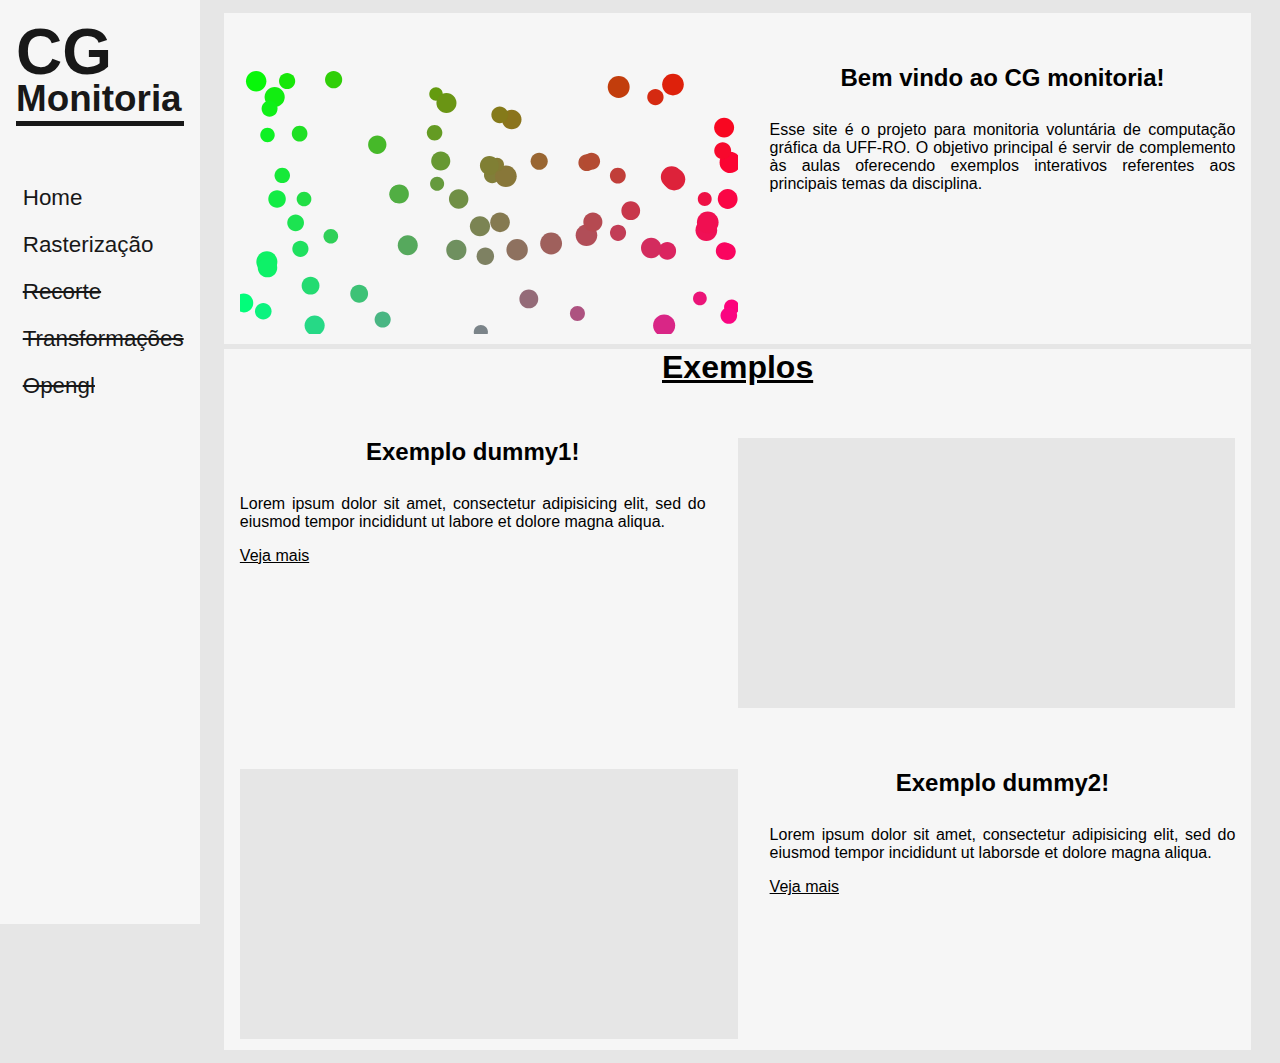
<file: index.html>
<!DOCTYPE html>
<html lang="pt" dir="ltr">
    <head>
        <script src="./p5/p5.js"></script>
        <script src="./p5/p5.dom.min.js"></script>
        <script src="./p5/p5.sound.min.js"></script>
        <meta charset="utf-8">
        <title>Home - CG monitoria</title>
        <link rel="stylesheet" href="./css/base.css">
    </head>
    <body>
        <!-- Lateral -->
        <div id="barra-lateral">
            <div class="titulo">
                <h1>CG</h1>
                <h3>Monitoria</h3>
            </div>
            <hr>
            <ul>
                <li><a href="./index.html">Home</a></li>
                <li class="submenu rasterizacao">
                    <a class="path" href="./rasterizacao.html">Rasterização</a>
                    <ul>
                        <li><p>Retas</p></li>
                        <li><p>Circunferências</p></li>
                        <li><p>Triangulos</p></li>
                        <li><p>Curvas</p></li>
                    </ul>
                </li>
                <li><p>Recorte</p></li>
                <li><p>Transformações</p></li>
                <li><p>Opengl</p></li>
            </ul>
        </div>
        <!-- Centro -->
        <div id="principal">
            <div id="conteudo">
                <div class="bloco">
                    <div id="canvasEsfera" class="canvasHolder left"></div>
                    <h3>Bem vindo ao CG monitoria!</h3>
                    <p>Esse site é o projeto para monitoria voluntária de computação gráfica da UFF-RO.
                    O objetivo principal é servir de complemento às aulas oferecendo exemplos interativos referentes aos principais temas da disciplina.</p>
                </div>
                <hr>
                <h2>Exemplos</h2>
                <div class="bloco">
                    <div id="canvas2" class="canvasHolder  right"></div>
                    <h3>Exemplo dummy1!</h3>
                    <p>Lorem ipsum dolor sit amet, consectetur adipisicing elit, sed do eiusmod tempor incididunt ut labore et dolore magna aliqua.</p>
                    <a href="#">Veja mais</a>
                </div>
                <div class="bloco">
                    <div id="canvas3" class="canvasHolder left" ></div>
                    <h3>Exemplo dummy2!</h3>
                    <p>Lorem ipsum dolor sit amet, consectetur adipisicing elit, sed do eiusmod tempor incididunt ut laborsde et dolore magna aliqua.</p>
                    <a href="#">Veja mais</a>
                </div>
            </div>
        </div>
        <!-- javascript -->
        <script src="./js/esferas.js"></script>
    </body>
</html>
</file>
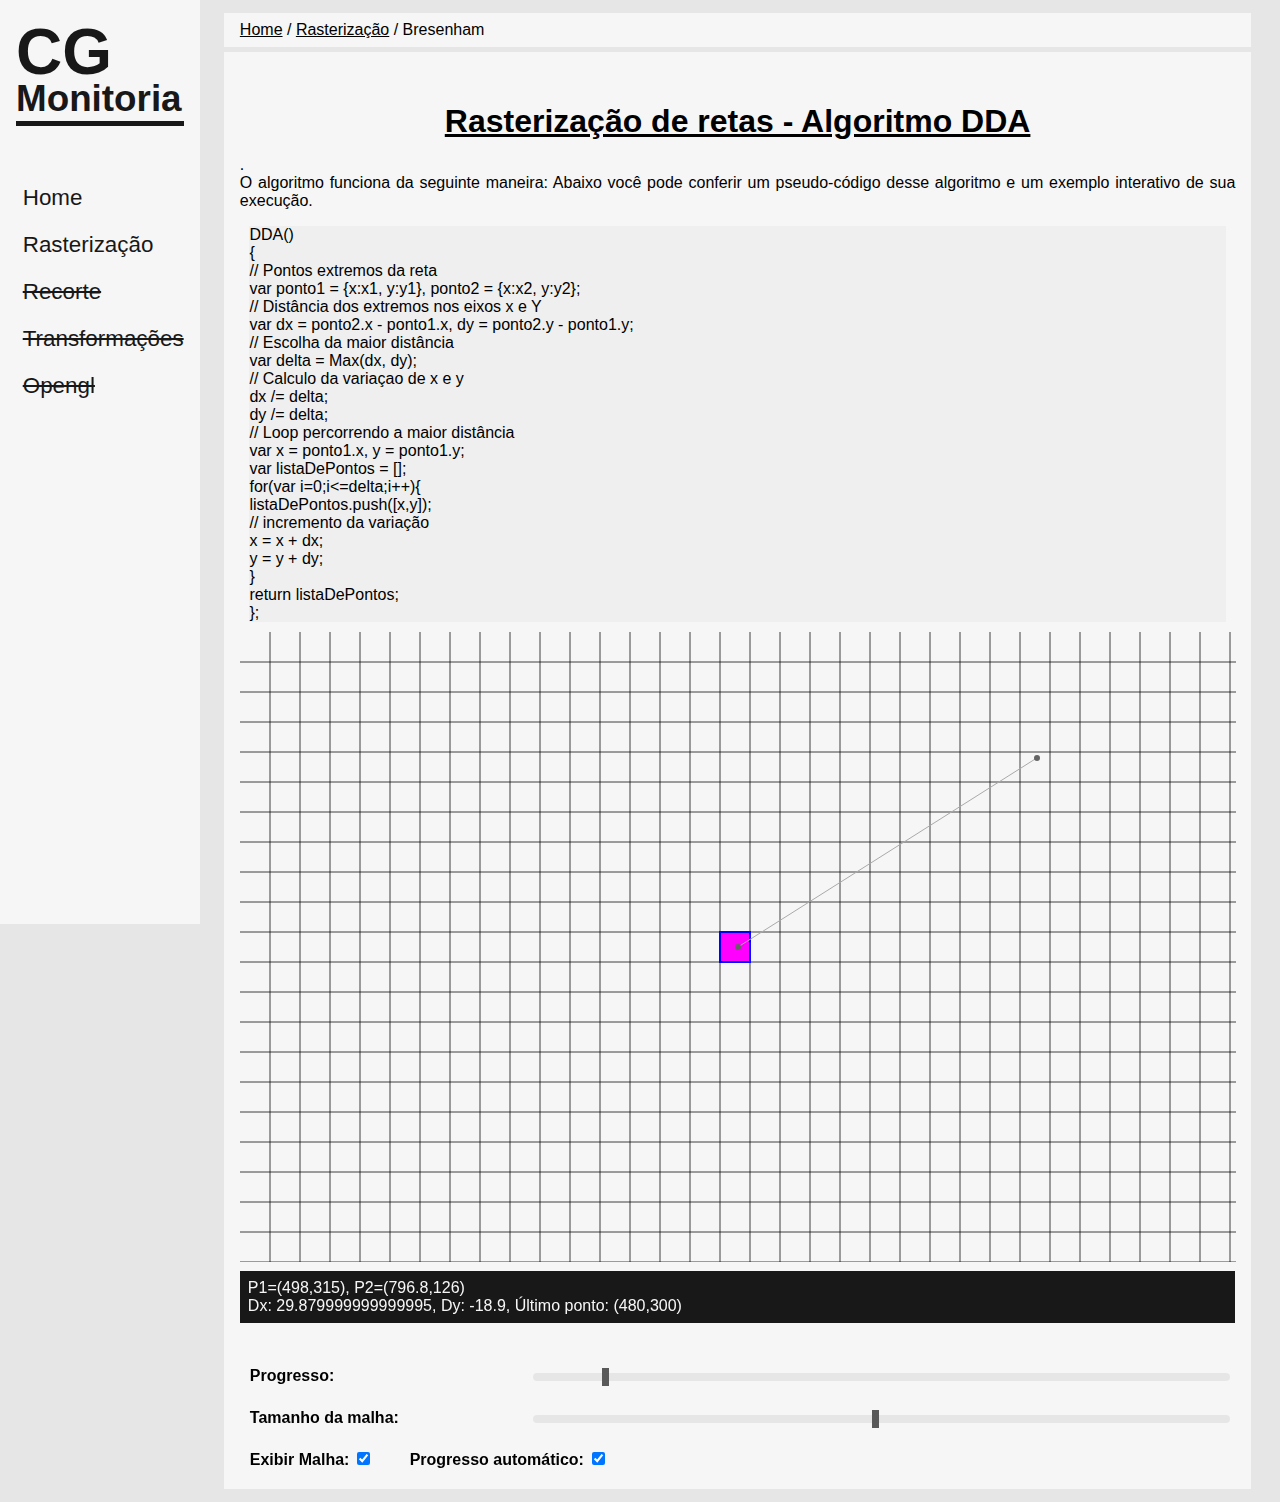
<file: bresenham.html>
<!DOCTYPE html>
<html lang="pt" dir="ltr">
    <head>
        <script src="./p5/p5.js"></script>
        <script src="./p5/p5.dom.min.js"></script>
        <script src="./p5/p5.sound.min.js"></script>
        <meta charset="utf-8">
        <title>Home - CG monitoria</title>
        <link rel="stylesheet" href="./css/base.css">
    </head>
    <body>

        <!-- Lateral -->
        <div id="barra-lateral">
            <div class="titulo">
                <h1>CG</h1>
                <h3>Monitoria</h3>
            </div>
            <hr>
            <ul>
                <li><a href="./index.html">Home</a></li>
                <li class="submenu rasterizacao">
                    <a class="path" href="./rasterizacao.html">Rasterização</a>
                    <ul>
                        <li><a href="rasterizacao.html#retas">Retas</a></li>
                        <li><p>Circunferências</p></li>
                        <li><p>Triangulos</p></li>
                        <li><p>Curvas</p></li>
                    </ul>
                </li>
                <li><p>Recorte</p></li>
                <li><p>Transformações</p></li>
                <li><p>Opengl</p></li>
            </ul>
        </div>

        <!-- Centro -->
        <div id="principal">
            <div id="conteudo">

                <!-- Breadcrumbs -->
                <div class="breadcrumbs">
                    <a class="path" href="./index.html">Home</a> /
                    <a class="path" href="./rasterizacao.html">Rasterização</a> /
                    <p class="path">Bresenham</p>
                </div>
                <hr>
                <!-- separar conteudo em .blocos -->
                <div class="bloco">
                    <h2>Rasterização de retas - Algoritmo DDA</h2>
                    <p> .<br>
                    O algoritmo funciona da seguinte maneira:
                        Abaixo você pode conferir um pseudo-código desse algoritmo e um exemplo interativo de sua execução.</p>

                    <div class="codigo">
                        DDA()<br>
                        {<br>
                            //  Pontos extremos da reta<br>
                            var ponto1 = {x:x1, y:y1}, ponto2 = {x:x2, y:y2};<br>
                            //  Distância dos extremos nos eixos x e Y<br>
                            var dx = ponto2.x - ponto1.x, dy = ponto2.y - ponto1.y;<br>
                            //  Escolha da maior distância<br>
                            var delta = Max(dx, dy);<br>
                            //  Calculo da variaçao de x e y<br>
                            dx /= delta;<br>
                            dy /= delta;<br>
                            //  Loop percorrendo a maior distância<br>
                            var x = ponto1.x, y = ponto1.y;<br>
                            var listaDePontos = [];<br>
                            for(var i=0;i<=delta;i++){<br>
                                listaDePontos.push([x,y]);<br>
                                //  incremento da variação<br>
                                x = x + dx;<br>
                                y = y + dy;<br>
                            }<br>
                            return listaDePontos;<br>
                        };<br>
                    </div>
                    <!-- Canvas -->
                    <div id="dda" class="canvasHolder wide tall">   </div>
                    <!-- output do canvas -->
                    <div class="dadosCanvas" id="saidaDDA" >
                    </div>
                    <!-- Controles do canvas -->
                    <div class="controles">
                        <h4 class="sliderTitulo">Progresso:</h4>
                        <div class="sliderHolder">
                            <input type="range" min="0" max="100" name="status" class="slider" id="sp" value="0">
                        </div>
                        <h4 class="sliderTitulo">Tamanho da malha:</h4>
                        <div class="sliderHolder">
                            <input type="range" min="1" max="60" name="malha" class="slider" id="sm" value="30">
                        </div>

                        <label  for="cm" class="checkTitulo"><h4>Exibir Malha:</h4></label>
                        <div class="checkHolder">
                            <input type="checkbox" name="exibirMalha" id="cm">
                        </div>
                        <label for="pa" class="checkTitulo"><h4>Progresso automático:</h4></label>
                        <div class="checkHolder" >
                            <input class="check" type="checkbox" name="pAuto" id="pa">
                        </div>
                    </div>

                </div>
            </div>
        </div>
        <!-- javascript -->
        <script src="./js/base.js"></script>
        <script src="./js/retaDDA.js"></script>


    </body>
</html>
</file>
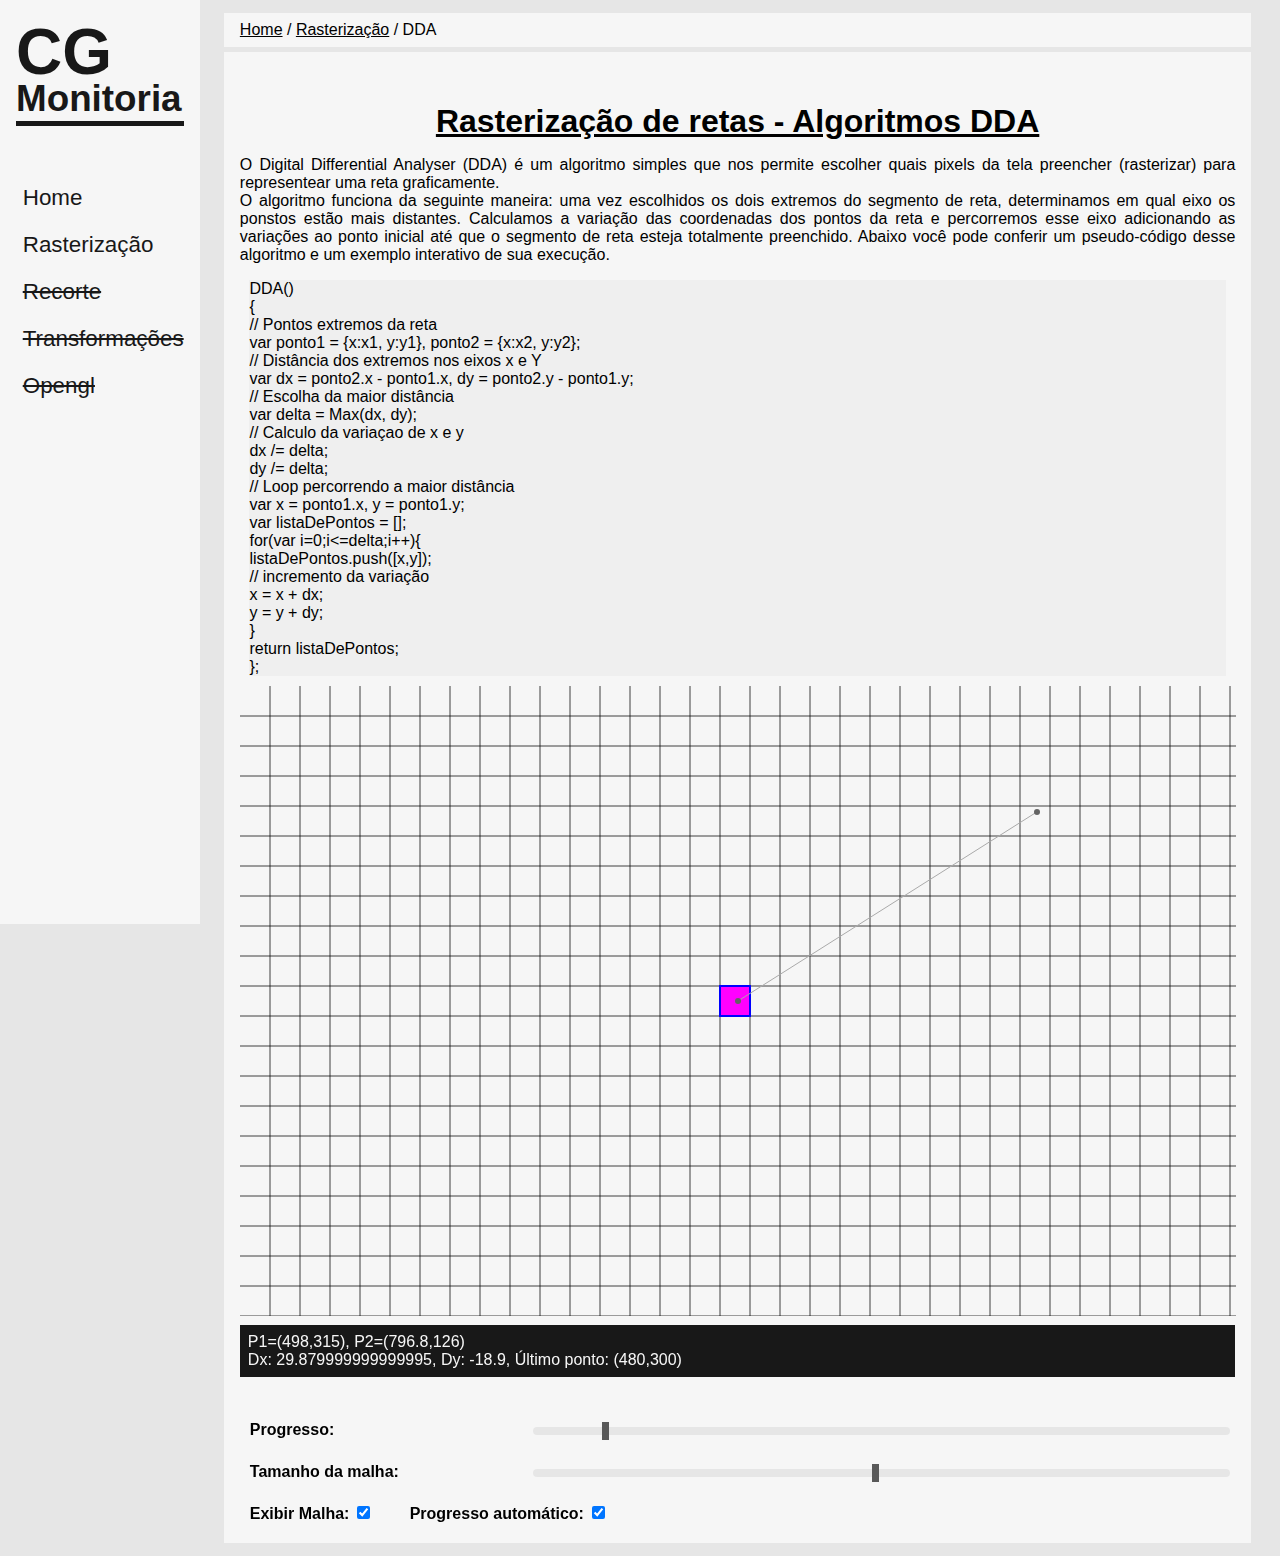
<file: dda.html>
<!DOCTYPE html>
<html lang="pt" dir="ltr">
    <head>
        <script src="./p5/p5.js"></script>
        <script src="./p5/p5.dom.min.js"></script>
        <script src="./p5/p5.sound.min.js"></script>
        <meta charset="utf-8">
        <title>Home - CG monitoria</title>
        <link rel="stylesheet" href="./css/base.css">
    </head>
    <body>

        <!-- Lateral -->
        <div id="barra-lateral">
            <div class="titulo">
                <h1>CG</h1>
                <h3>Monitoria</h3>
            </div>
            <hr>
            <ul>
                <li><a href="./index.html">Home</a></li>
                <li class="submenu rasterizacao">
                    <a class="path" href="./rasterizacao.html">Rasterização</a>
                    <ul>
                        <li><p>Retas</p></li>
                        <li><p>Circunferências</p></li>
                        <li><p>Triangulos</p></li>
                        <li><p>Curvas</p></li>
                    </ul>
                </li>
                <li><p>Recorte</p></li>
                <li><p>Transformações</p></li>
                <li><p>Opengl</p></li>
            </ul>
        </div>

        <!-- Centro -->
        <div id="principal">
            <div id="conteudo">

                <!-- Breadcrumbs -->
                <div class="breadcrumbs">
                    <a class="path" href="./index.html">Home</a> /
                    <a class="path" href="./rasterizacao.html">Rasterização</a> /
                    <p class="path">DDA</p>
                </div>
                <hr>
                <!-- separar conteudo em .blocos -->
                <div class="bloco">
                    <h2>Rasterização de retas - Algoritmos DDA</h2>
                    <p> O Digital Differential Analyser (DDA) é um algoritmo simples que nos permite escolher quais pixels da tela preencher (rasterizar) para representear uma reta graficamente.<br>
                    O algoritmo funciona da seguinte maneira: uma vez escolhidos os dois extremos do segmento de reta, determinamos em qual eixo os ponstos estão mais distantes. Calculamos a variação das coordenadas dos pontos da reta e percorremos esse eixo adicionando as variações ao ponto inicial até que o segmento de reta esteja totalmente preenchido.
                        Abaixo você pode conferir um pseudo-código desse algoritmo e um exemplo interativo de sua execução.</p>

                    <div class="codigo">
                        DDA()<br>
                        {<br>
                            //  Pontos extremos da reta<br>
                            var ponto1 = {x:x1, y:y1}, ponto2 = {x:x2, y:y2};<br>
                            //  Distância dos extremos nos eixos x e Y<br>
                            var dx = ponto2.x - ponto1.x, dy = ponto2.y - ponto1.y;<br>
                            //  Escolha da maior distância<br>
                            var delta = Max(dx, dy);<br>
                            //  Calculo da variaçao de x e y<br>
                            dx /= delta;<br>
                            dy /= delta;<br>
                            //  Loop percorrendo a maior distância<br>
                            var x = ponto1.x, y = ponto1.y;<br>
                            var listaDePontos = [];<br>
                            for(var i=0;i<=delta;i++){<br>
                                listaDePontos.push([x,y]);<br>
                                //  incremento da variação<br>
                                x = x + dx;<br>
                                y = y + dy;<br>
                            }<br>
                            return listaDePontos;<br>
                        };<br>
                    </div>
                    <!-- Canvas -->
                    <div id="dda" class="canvasHolder wide tall">   </div>
                    <!-- output do canvas -->
                    <div class="dadosCanvas" id="saidaDDA" >
                    </div>
                    <!-- Controles do canvas -->
                    <div class="controles">
                        <h4 class="sliderTitulo">Progresso:</h4>
                        <div class="sliderHolder">
                            <input type="range" min="0" max="100" name="status" class="slider" id="sp" value="0">
                        </div>
                        <h4 class="sliderTitulo">Tamanho da malha:</h4>
                        <div class="sliderHolder">
                            <input type="range" min="1" max="60" name="malha" class="slider" id="sm" value="30">
                        </div>

                        <label  for="cm" class="checkTitulo"><h4>Exibir Malha:</h4></label>
                        <div class="checkHolder">
                            <input type="checkbox" name="exibirMalha" id="cm">
                        </div>
                        <label for="pa" class="checkTitulo"><h4>Progresso automático:</h4></label>
                        <div class="checkHolder" >
                            <input class="check" type="checkbox" name="pAuto" id="pa">
                        </div>
                    </div>

                </div>
            </div>
        </div>
        <!-- javascript -->
        <script src="./js/base.js"></script>
        <script src="./js/retaDDA.js"></script>


    </body>
</html>
</file>
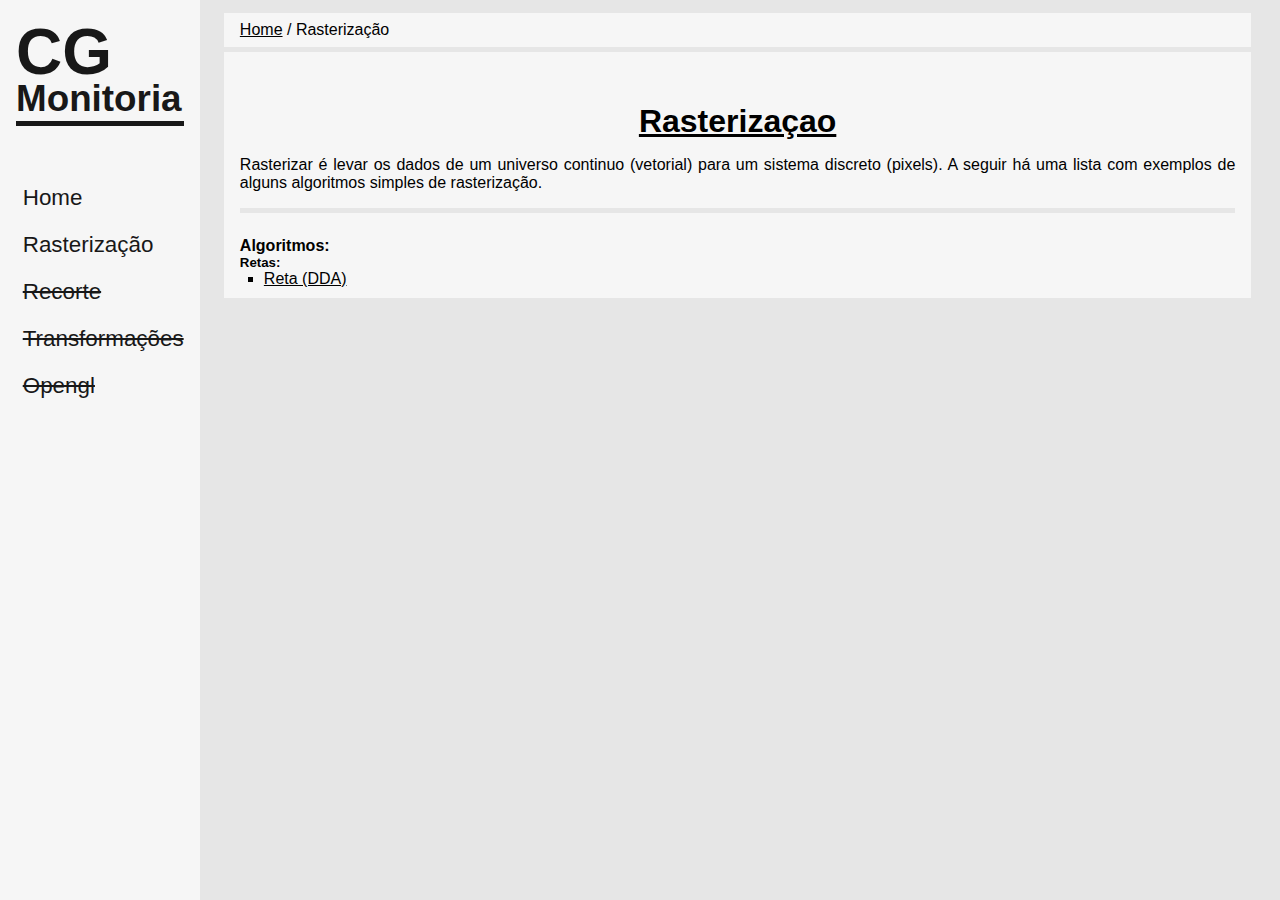
<file: rasterizacao.html>
<!DOCTYPE html>
<html lang="pt" dir="ltr">
    <head>
        <script src="./p5/p5.js"></script>
        <script src="./p5/p5.dom.min.js"></script>
        <script src="./p5/p5.sound.min.js"></script>
        <meta charset="utf-8">
        <title>Home - CG monitoria</title>
        <link rel="stylesheet" href="./css/base.css">
    </head>
    <body>

        <!-- Lateral -->
        <div id="barra-lateral">
            <div class="titulo">
                <h1>CG</h1>
                <h3>Monitoria</h3>
            </div>
            <hr>
            <ul>
                <li><a href="./index.html">Home</a></li>
                <li class="submenu rasterizacao">
                    <a href="./rasterizacao.html">Rasterização</a>
                    <ul>
                        <li><a href="#retas">Retas</a></li>
                        <li><p>Circunferências</p></li>
                        <li><p>Triangulos</p></li>
                        <li><p>Curvas</p></li>
                    </ul>
                </li>
                <li><p>Recorte</p></li>
                <li><p>Transformações</p></li>
                <li><p>Opengl</p></li>
            </ul>
        </div>

        <!-- Centro -->
        <div id="principal">
            <div id="conteudo">
                <!-- separar conteudo em .blocos -->
                <div class="breadcrumbs">
                    <a class="path" href="./index.html">Home</a> /
                    <p class="path">Rasterização</p>
                </div>
                <hr>
                <div class="bloco">
                    <h2>Rasterizaçao</h2>
                    <p>Rasterizar é levar os dados de um universo continuo (vetorial) para um sistema discreto (pixels). A seguir há uma lista com exemplos  de alguns algoritmos simples de rasterização.</p>
                    <hr>
                    <h4>Algoritmos:</h4>
                    <ul>
                        <h5 id="retas">Retas:</h5>
                        <li><a href="dda.html">Reta (DDA)</a></li>
                    </ul>
                </div>
            </div>
        </div>

    </body>
</html>
</file>
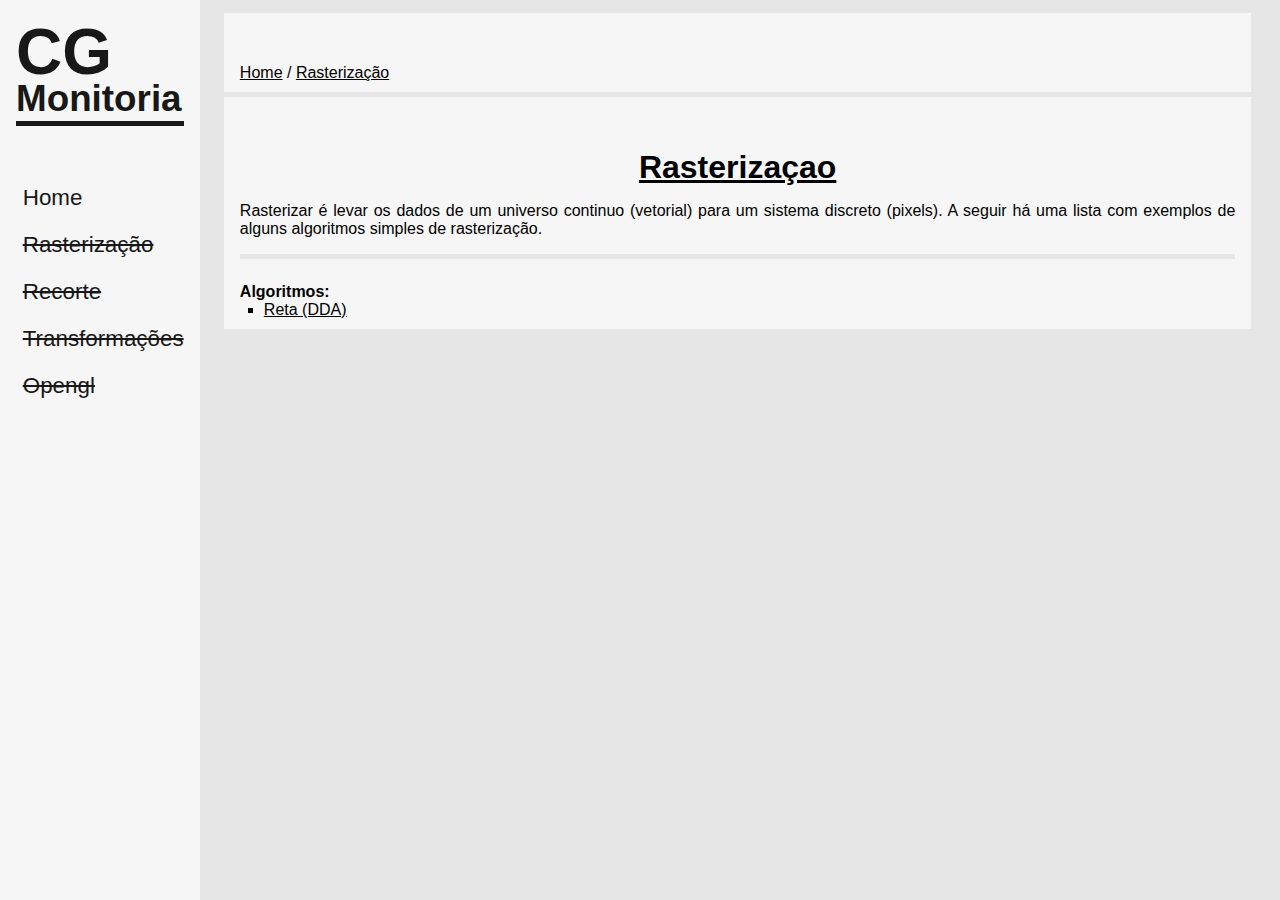
<file: raterizacao.html>
<!DOCTYPE html>
<html lang="pt" dir="ltr">
    <head>
        <script src="./p5/p5.js"></script>
        <script src="./p5/p5.dom.min.js"></script>
        <script src="./p5/p5.sound.min.js"></script>
        <meta charset="utf-8">
        <title>Home - CG monitoria</title>
        <link rel="stylesheet" href="./css/base.css">
    </head>
    <body>

        <!-- Lateral -->
        <div id="barra-lateral">
            <div class="titulo">
                <h1>CG</h1>
                <h3>Monitoria</h3>
            </div>
            <hr>
            <ul>
                <li><a href="./index.html">Home</a></li>
                <li class="submenu rasterizacao">
                    <p>Rasterização</p>
                    <ul>
                        <li><p>Retas</p></li>
                        <li><p>Circunferências</p></li>
                        <li><p>Triangulos</p></li>
                        <li><p>Curvas</p></li>
                    </ul>
                </li>
                <li><p>Recorte</p></li>
                <li><p>Transformações</p></li>
                <li><p>Opengl</p></li>
            </ul>
        </div>

        <!-- Centro -->
        <div id="principal">
            <div id="conteudo">
                <!-- separar conteudo em .blocos -->
                <div class="bloco">
                    <a class="path" href="./index.html">Home</a> /
                    <a class="path" href="#">Rasterização</a>    
                </div>
                <hr>
                <div class="bloco">
                    <h2>Rasterizaçao</h2>
                    <p>Rasterizar é levar os dados de um universo continuo (vetorial) para um sistema discreto (pixels). A seguir há uma lista com exemplos  de alguns algoritmos simples de rasterização.</p>
                    <hr>
                    <h4>Algoritmos:</h4>
                    <ul>
                        <li><a href="#">Reta (DDA)</a></li>
                    </ul>
                </div>
            </div>
        </div>

    </body>
</html>
</file>
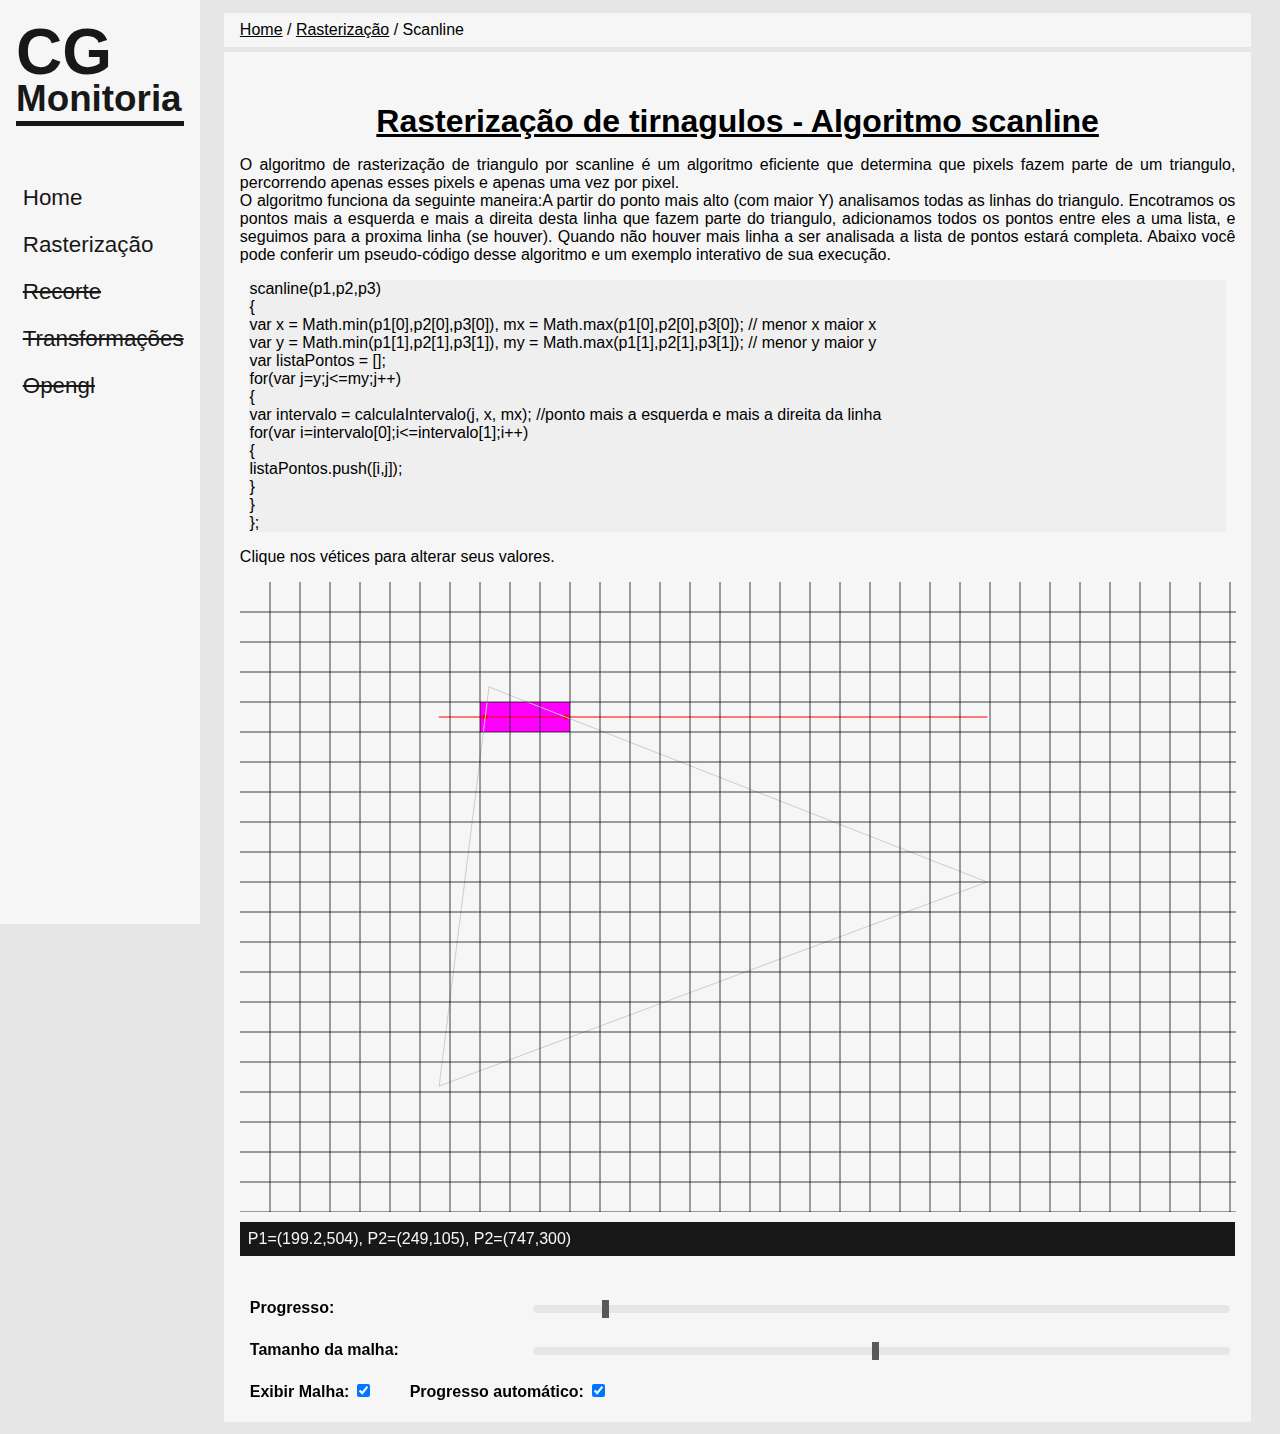
<file: scanline.html>
<!DOCTYPE html>
<html lang="pt" dir="ltr">
    <head>
        <script src="./p5/p5.js"></script>
        <script src="./p5/p5.dom.min.js"></script>
        <script src="./p5/p5.sound.min.js"></script>
        <meta charset="utf-8">
        <title>Home - CG monitoria</title>
        <link rel="stylesheet" href="./css/base.css">
    </head>
    <body>

        <!-- Lateral -->
        <div id="barra-lateral">
            <div class="titulo">
                <h1>CG</h1>
                <h3>Monitoria</h3>
            </div>
            <hr>
            <ul>
                <li><a href="./index.html">Home</a></li>
                <li class="submenu rasterizacao">
                    <a class="path" href="./rasterizacao.html">Rasterização</a>
                    <ul>
                        <li><a href="rasterizacao.html#retas">Retas</a></li>
                        <li><p>Circunferências</p></li>
                        <li><p>Triangulos</p></li>
                        <li><p>Curvas</p></li>
                    </ul>
                </li>
                <li><p>Recorte</p></li>
                <li><p>Transformações</p></li>
                <li><p>Opengl</p></li>
            </ul>
        </div>

        <!-- Centro -->
        <div id="principal">
            <div id="conteudo">

                <!-- Breadcrumbs -->
                <div class="breadcrumbs">
                    <a class="path" href="./index.html">Home</a> /
                    <a class="path" href="./rasterizacao.html">Rasterização</a> /
                    <p class="path">Scanline</p>
                </div>
                <hr>
                <!-- separar conteudo em .blocos -->
                <div class="bloco">
                    <h2>Rasterização de tirnagulos - Algoritmo scanline</h2>
                     <p> O algoritmo de rasterização de triangulo por scanline é um algoritmo eficiente que determina que pixels fazem parte de um triangulo, percorrendo apenas esses pixels e apenas uma vez por pixel.<br>
                         O algoritmo funciona da seguinte maneira:A partir do ponto mais alto (com maior Y) analisamos todas as linhas do triangulo. Encotramos os pontos mais a esquerda e mais a direita desta linha que fazem parte do triangulo, adicionamos todos os pontos entre eles a uma lista, e seguimos para a proxima linha (se houver). Quando não houver mais linha a ser analisada a lista de pontos estará completa.
                        Abaixo você pode conferir um pseudo-código desse algoritmo e um exemplo interativo de sua execução.</p>

                     <div class="codigo">
                         scanline(p1,p2,p3)<br>
                         {<br>
                         var x = Math.min(p1[0],p2[0],p3[0]), mx = Math.max(p1[0],p2[0],p3[0]); // menor x maior x<br>
                         var y = Math.min(p1[1],p2[1],p3[1]), my = Math.max(p1[1],p2[1],p3[1]); // menor y maior y<br>
                         var listaPontos = [];<br>
                         for(var j=y;j<=my;j++)<br>
                        {<br>
                            var intervalo = calculaIntervalo(j, x, mx); //ponto mais a esquerda e mais a direita da linha<br>
                            for(var i=intervalo[0];i<=intervalo[1];i++)<br>
                            {<br>
                                listaPontos.push([i,j]);<br>
                            }<br>
                        }<br>
                        };<br>

                    </div>
                    <p>Clique nos vétices para alterar seus valores.</p>

                    <!-- Canvas -->
                    <div id="scanline" class="canvasHolder wide tall">   </div>
                    <!-- output do canvas -->
                    <div class="dadosCanvas" id="saidaSL" >
                    </div>
                    <!-- Controles do canvas -->
                    <div class="controles">
                        <h4 class="sliderTitulo">Progresso:</h4>
                        <div class="sliderHolder">
                            <input type="range" min="0" max="100" name="status" class="slider" id="sp" value="0">
                        </div>
                        <h4 class="sliderTitulo">Tamanho da malha:</h4>
                        <div class="sliderHolder">
                            <input type="range" min="1" max="60" name="malha" class="slider" id="sm" value="30">
                        </div>

                        <label  for="cm" class="checkTitulo"><h4>Exibir Malha:</h4></label>
                        <div class="checkHolder">
                            <input type="checkbox" name="exibirMalha" id="cm">
                        </div>
                        <label for="pa" class="checkTitulo"><h4>Progresso automático:</h4></label>
                        <div class="checkHolder" >
                            <input class="check" type="checkbox" name="pAuto" id="pa">
                        </div>
                    </div>

                </div>
            </div>
        </div>
        <!-- javascript -->
        <script src="./js/base.js"></script>
        <script src="./js/scanline.js"></script>


    </body>
</html>
</file>
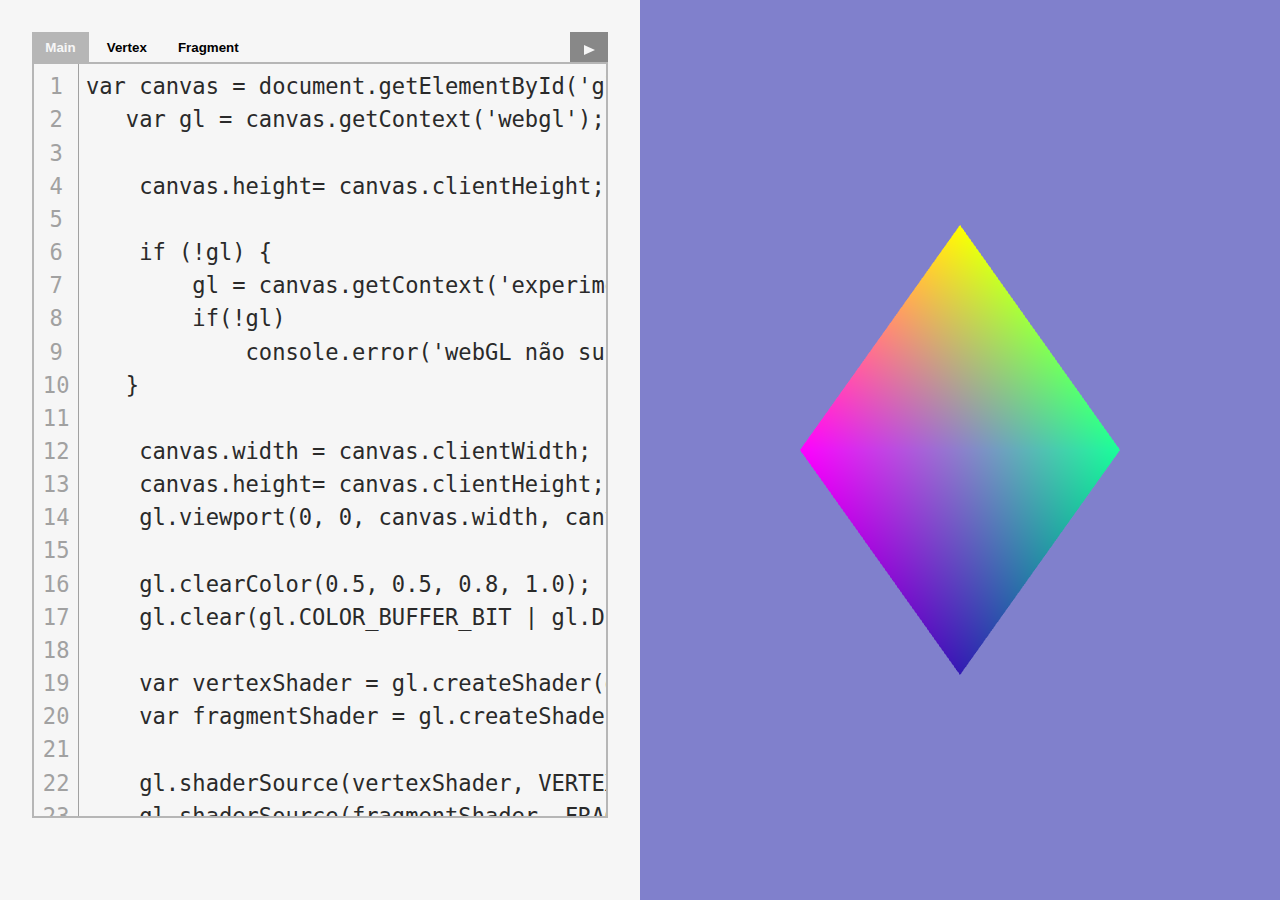
<file: templates/opengl00.html>
<html>
  <head>
    <title>Teste openGL</title>
    <link rel="stylesheet" href="css/opengl.css">
    <link rel="stylesheet" href="css/linhas.css">
  </head>
  <body onload="initGL(); createCodLines(); showTab('tabM',null);">

    <!-- Espaço de input (lado esquerdo) -->
    <div class="container in">
      <div class="navbar">
        <button onclick="showTab('tabM',this)" class="atual">Main</button>
        <button onclick="showTab('tabV',this)">Vertex</button>
        <button onclick="showTab('tabF',this)">Fragment</button>
        <button class="run" onclick="renderCanvas()">
            <div class="play"></div>
        </button>
      </div>

      <div style="display:block" class="tab tabM">
        <pre class="main origemLinhas"></pre>
      </div>
      <div class="tab tabV">
        <pre class="vertex origemLinhas" ></pre>
      </div>
      <div class="tab tabF">
        <pre class="frag origemLinhas" ></pre>
      </div>

    </div>

    <!-- Espaço imagem de saida (lado direito) -->
    <div class="container out">
      <canvas id="glCanvas">a</canvas>
    </div>

    <script src="./js/opengl.js"></script>
    <script src="./js/opengl00.js"></script>
    <script src="./js/linhas.js"></script>


  </body>
</html>
</file>
<file: css/base.css>
/*Arquivo css base*/


/* --------------
        Geral
---------------*/

/*fundo0 #e6e6e6, fundo1 #f6f6f6, fonte #181818*/

*{
    padding: 0;
    margin: 0;
    font-family: "Trebuchet MS", Helvetica, sans-serif;
    style: none;
}

body{
    background-color: #e6e6e6;
    /* background-image: linear-gradient(to right, #d0d0d0, #e6e6e6 55%); */
}

/*---------------------
    Barra na Lateral
---------------------*/

#barra-lateral{
    color: #181818;
    height: 100%;
    position: fixed;
    padding: 1.5em 1em 0 1em;
    background: #f6f6f6;
}

.titulo *{
    font-size:4em;
    font-weight: bolder;
    line-height: 90%;
}

.titulo h3{
    font-size:2.3em;
}

#barra-lateral hr{
    border: 0;
    border-top: solid #181818 5px;
    margin: 0.4em auto 3em auto;
}

#barra-lateral ul{
    list-style: none;
}

#barra-lateral ul li{
    padding:0.3em 0 0 0.3em ;
    line-height: 1.5em;
    margin-bottom: 0.4em;
    display:block;
    height: 1.4em;
    font-size: 1.4em;
    overflow:hidden;
}

#barra-lateral ul li p{
    text-decoration: line-through;
    color: #181818;
}

#barra-lateral ul li a {
    color: #181818;
    text-decoration: none !important;
}

#barra-lateral ul li.submenu ul li{
    border-left: solid 2.6px #181818;
    margin: 0;
    margin-left: 0.7em;
    font-size: 0.8em;
}

/*animações do menu */
/* @keyframes submenu-ras { */
/*   from {height: 1.2em; margin-bottom: 1em;} */
/*   to {height: 8.2em; margin-bottom: 0em;} */
/* } */
/* li.rasterizacao:hover{ */
/*     animation-name: submenu-ras; */
/*     animation-duration: 0.4s; */
/*     animation-fill-mode: forwards; */
/* } */

/* @keyframes submenu-trans { */
/*   from {height: 1.2em; margin-bottom: 1em;} */
/*   to {height: 5.2em; margin-bottom: 0em;} */
/* } */
/* li.transformacao:hover{ */
/*     animation-name: submenu-trans; */
/*     animation-duration: 0.4s; */
/*     animation-fill-mode: forwards; */
/* } */

/*---------------------
        Centro
---------------------*/

#principal{
    position: relative;
    left: 12.3em;
    padding: 0.8em 0 .8em 0;
    width: calc(100% - 12.4em);
}

#conteudo{
    width: 95%;
    margin: 0 auto;
    background: #f6f6f6;

}

.bloco {
    padding: 5% 1em 1% 1em;
    text-align: justify;
    overflow: auto;
}

.bloco-final {
    padding: 5% 1em 5% 1em;
    text-align: justify;
    overflow: auto;
}

.bloco h3{
    text-align: center;
    font-size: 1.5em;
    margin-bottom: 1.2em;
}

.breadcrumbs {
    padding: .5em 1em;
    text-align: left;
}

#conteudo hr{
    border: 0;
    border-top: solid #e6e6e6 5px;
    width: 100%;
    margin: 0 auto;
}

#conteudo h2{
    text-align: center;
    text-decoration: underline;
    font-size: 2em;
}

#conteudo h4 {
    margin-top: 1.5em;
}

#conteudo p {
    margin: 1em 0;
}

#conteudo .codigo {
    margin: 0.6em;
    background: #efefef;
}

#conteudo .controles{
    text-align: left;
    width: 100%;
    padding: 1%;
    display: inline-block;
}

#conteudo .dadosCanvas {
    background: #181818;
    margin: 0.6em 0;
    height: 100%;
    color:  #f6f6f6;
    padding: .5em;
}

#conteudo ul {
    list-style: square;
}

#conteudo li {
    text-decoration: none;
    margin-left: 1.5em;
}

#conteudo a {
    text-decoration: underline;
    color: inherit;
}

#conteudo a:hover {
    font-weight: bold;
    color: black;
}

#conteudo img {
    margin: 0 auto; !important
}

.path {
    font-weight: 500;
    display: inline;
}

#conteudo table {
    font-size: 1.6em;
    border-collapse: collapse;
}

#conteudo table input , #conteudo .inText{
    background: #f6f6f6;
    border: 0;
    border-bottom: 1px solid #181818;
    width: 2em;

    font-size: inherit;
    text-align: center;
}

#conteudo td {
    padding: 0 .2em;
}

#conteudo td.ml {
    border-left: 2px solid #181818;
}

#conteudo td.mr {
    border-right: 2px solid #181818;
}

#conteudo td.m {
    text-align: center;
}

/* Configuraçao dos elementos que contem os canvas */

.canvasHolder { /* Base parar crira canvas */
    width: 50%;
    height: 30vh;
    display: block;
    background-color: #e6e6e6;
}

.left { /* Posiciona canvas a esquerda */
    float: left;
    margin-right: 2em;
    margin-left: 0;
}

.right { /* Posiciona canvas a direita */
    float: right;
    margin-right: 0;
    margin-left: 2em;
}

.wide{ /* Largura máxima do canvas */
    width: 100%;
    margin: 0 auto;
}

.tall { /* Dobra altura do canvas */
    height: 70vh;
}

/* Inputs */

.sliderHolder {
    display: inline-block;
    width: 70%;
    padding: 0;
    margin: 0;
}

.sliderTitulo {
    font-weight: bold;
    display: inline-block;
    width: 28%;
    margin: 0;
}

.slider {
    display: inline-block;
  -webkit-appearance: none;
  width: 100%;
  height: 8px;
  border-radius: 5px;
  background: #e0e0e0;
  outline: none;
  opacity: 0.7;
  -webkit-transition: .2s;
  transition: opacity .2s;
}

.slider:hover {
  opacity: 1;
}

.slider::-webkit-slider-thumb {
  -webkit-appearance: none;
  appearance: none;
  width: 7px;
  height: 18px;
  border: 0;
  border-radius: 0;
  background: #181818;
  cursor: pointer;
}

.slider::-moz-range-thumb {
  width: 7px;
  height: 18px;
  border: 0;
  border-radius: 0;
  background: #181818;
  cursor: pointer;
}

.checkTitulo {
    display: inline-block;
}

.checkHolder {
    display: inline-block;
    margin: 0 2.2em 0 0.2em;
}
</file>
<file: templates/css/opengl.css>
* {
    padding: 0;
    border: 0;
    margin: 0;
}

body {
    height: 100vh;
    min-width: 1200px;
    font-family: Arial, Helvetica, sans-serif;
    overflow: auto;
}

body::after{
    content: "";
    clear: both;
}

.container {
    width: calc(50% - 4em);
    height: calc(100% - 4em);
    float: left;
    padding: 2em;
}

.in {
    background: #f6f6f6;
}

div.out {
    background: linear-gradient(to right,#ddd 5%,#f5f5f5 65%);
    width: 50% !important;
    height: 100% !important;
    padding: 0;
    display: inline-block;
    height: 100vh;
}

.in button {
    font-weight: 600;
    padding: 1em;
    line-height: .5em;
    background: #f6f6f6;
    height: 4ch;
}

.in button:hover {
    color: #f6f6f6;
    background: #888;
}

.in pre {
    background: #f6f6f6;
    padding: .3em;
    font-size: 1.7em;
    font-family: monospace;
    color: #2a2a2a;
}

.in .tab {
    border: 2.2px solid #b6b6b6;
    overflow: auto;
    height: 90%;
}

button.atual {
    color: #f6f6f6 ;
    background: #b6b6b6 ;
}

button.run {
    float: right;
    background: #888;
    color: #f6f6f6;
    line-height: .1em;
}

button.run:hover {
    background: #222;
}

.out canvas{
    width: 100%;
    height: 100%;
    image-rendering: crisp-edges;
    display: block;
}

div.play {
    display: block;
    width:0;
    height: 0;
    border-top: solid transparent .8ch;
    border-bottom: solid transparent .8ch;
    border-left: #f6f6f6 solid 1.6ch;
}
</file>
<file: templates/css/linhas.css>
.origemLinhas {
    display: inline-block;
    line-height: 1.5em;
    width: calc(99% - 3ch - 1.2em);
}

.linhas{
    display: inline-block;
    width: 3ch;
    float: left;
    padding: .3em .1em;
    line-height: 1.5em;
    color: #a1a1a1;
    font-size: 1.7em;
    font-family: monospace;
    border-right: solid #a1a1a1 1.5px;
    text-align: center;
    white-space: pre;
}
</file>
